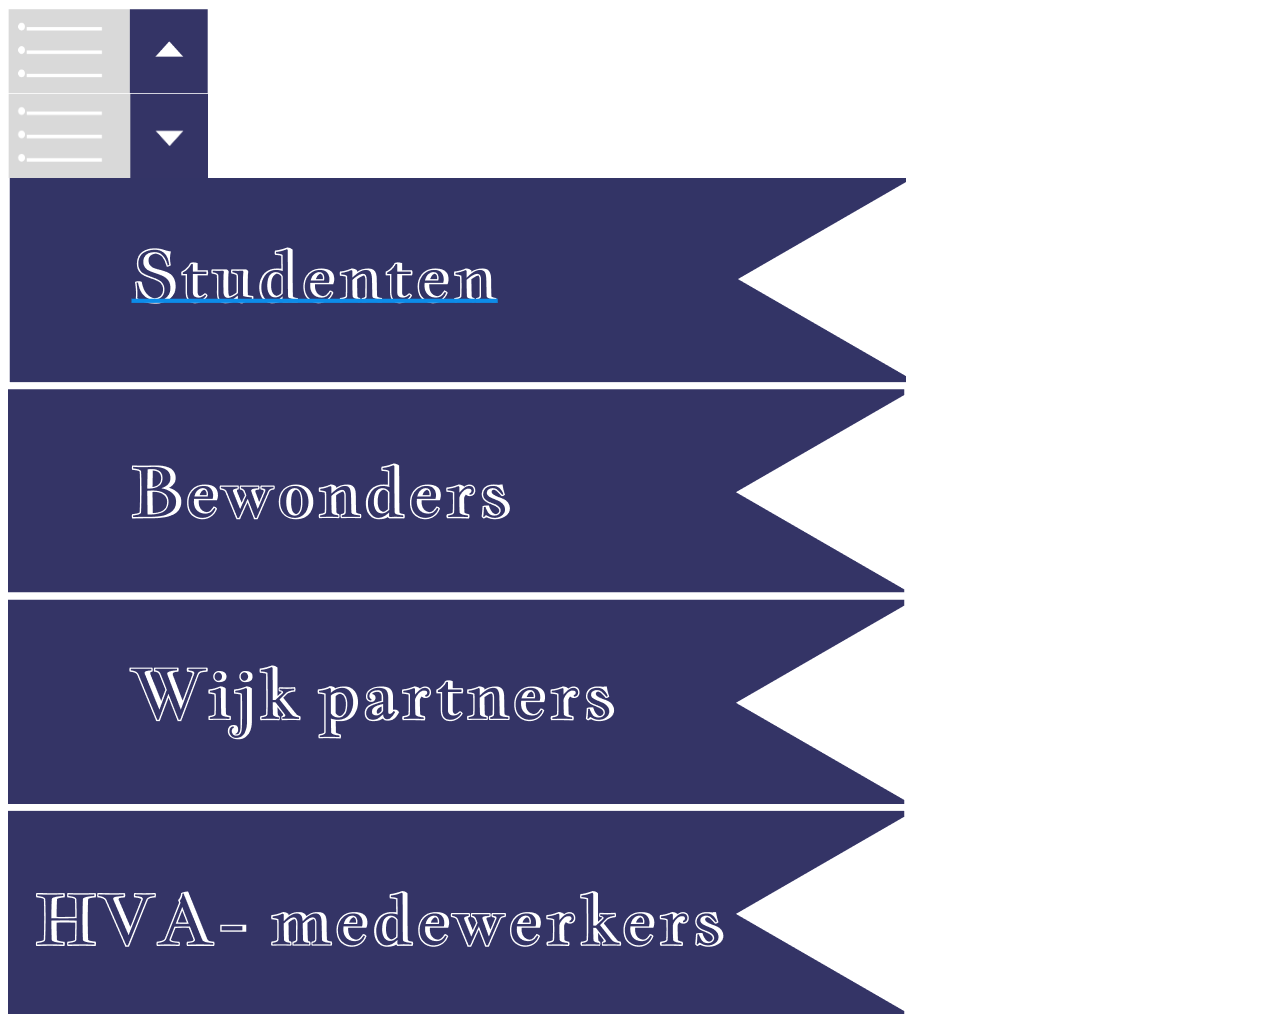
<file: filter-knop.html>
<!DOCTYPE html>
<html lang="en">
<head>
    <meta charset="UTF-8">
    <meta name="viewport" content="width=device-width, initial-scale=1.0">
    <title>Filterknop</title>
    <link rel="stylesheet" href="filter-knop.css">
</head>
<body>
    <img class="button-before" src="docs/scherm­afbeelding_before.png" alt="">
    <img class="button-after" src="docs/scherm­afbeelding_after.png" alt="">
    <img class="flag-students" src="docs/scherm­afbeelding_studenten.png" alt="">
    <img class="flag-residents" src="docs/scherm­afbeelding_bewoners.png .png" alt="">
    <img class="flag-neighborhood-partners" src="docs/scherm­afbeelding_wijkpartners.png" alt="">
    <img class="flag-hva-employees" src="docs/scherm­afbeelding_hvamedewerkers.png" alt="">
</body>
</html>
</file>
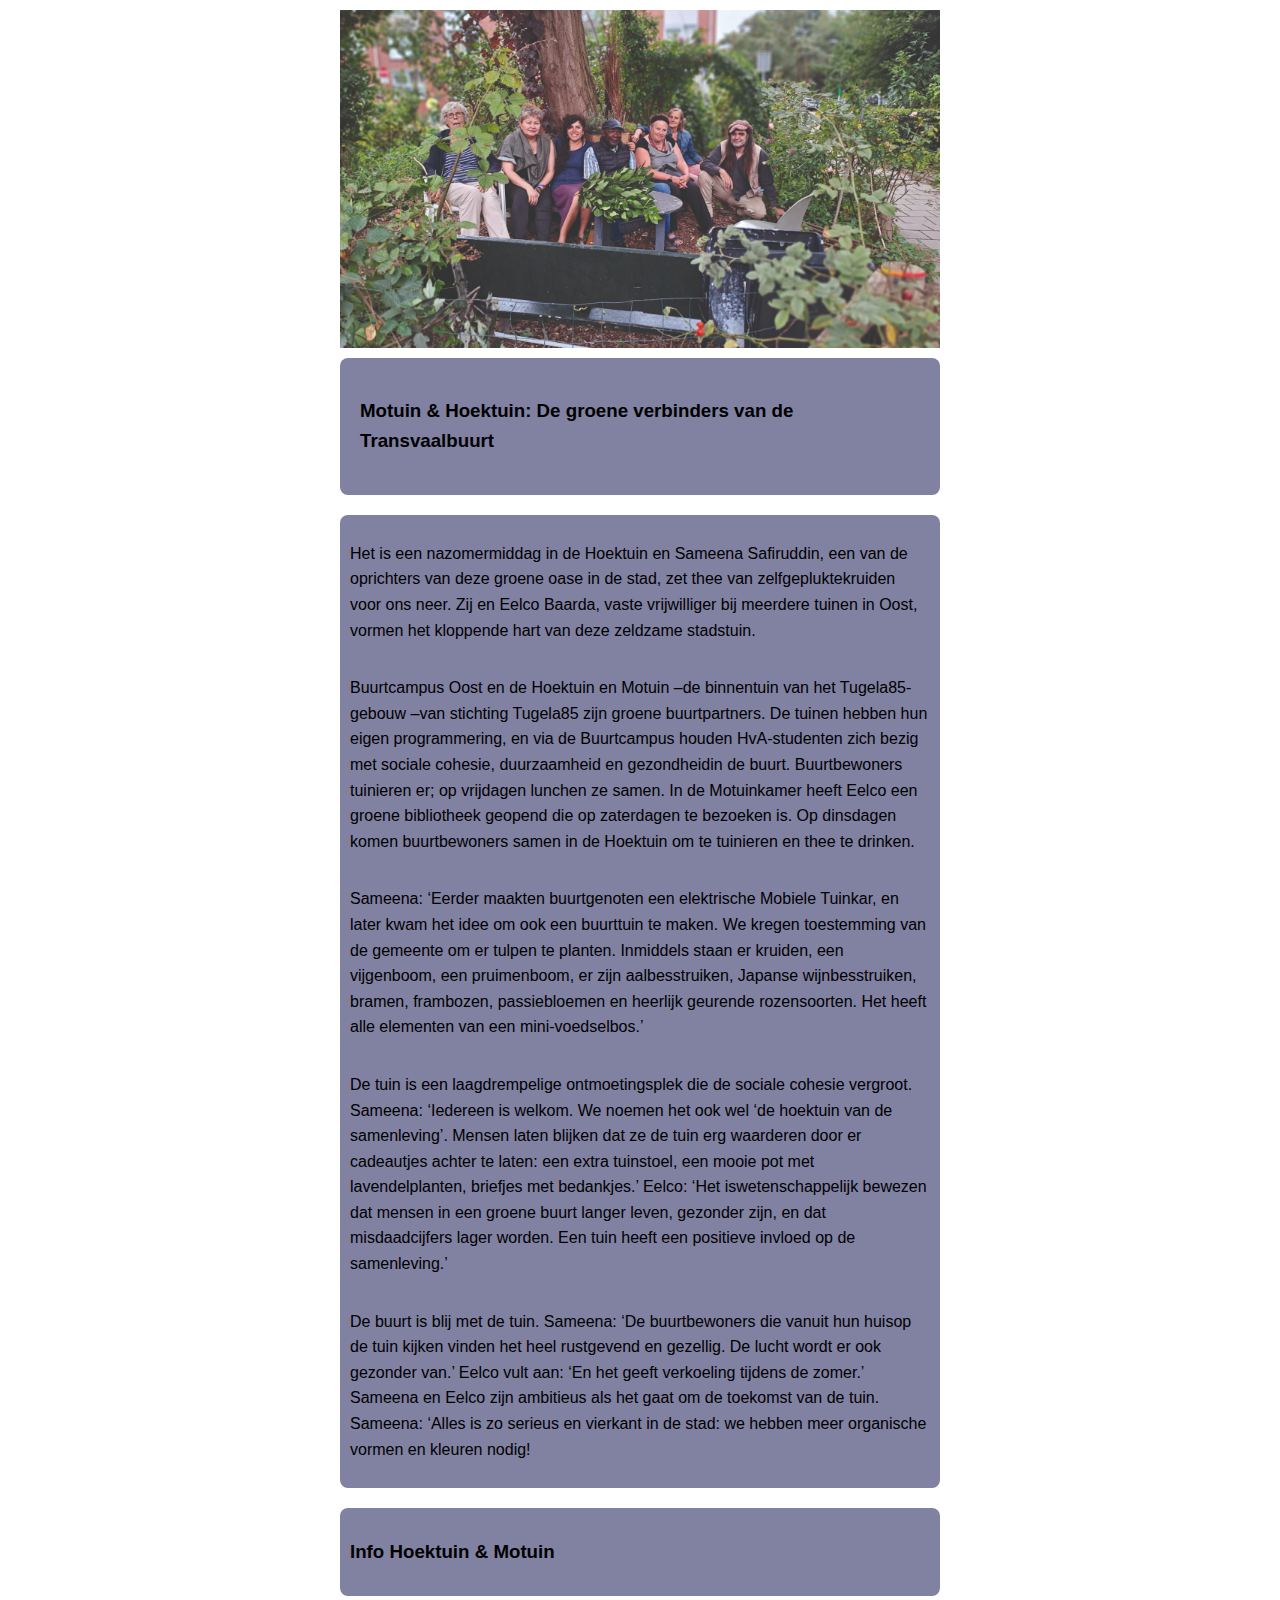
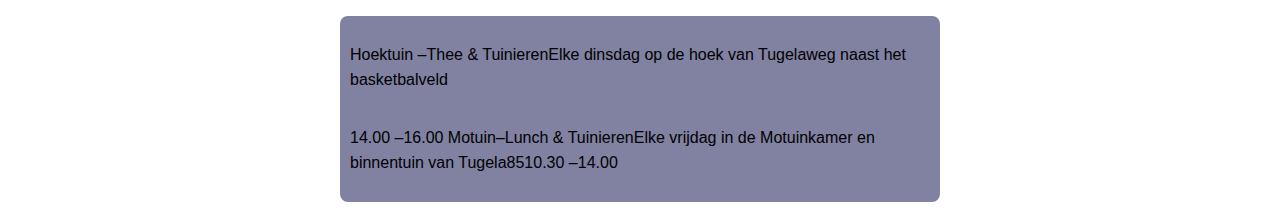
<file: mo-tuin.html>
<!DOCTYPE html>
<html lang="en">
<head>
    <meta charset="UTF-8">
    <meta name="viewport" content="width=device-width, initial-scale=1.0">
    <title>Motuin en Hoektuin</title>
    <link rel="stylesheet" href="https://webtins.github.io/look-and-feel-styleguide/styleguide-buurtcampuskrant.css">
    <link rel="stylesheet" href="styles/stylesheet.css">
</head>
<body>
    <div class="img-motuin">
        <img src="img/08871cee-d32b-4d8d-8a6c-2e7a5c34e796.JPG" alt="">
    </div>

    <div class="motuin-hoektuin">
        <h3>Motuin & Hoektuin: De groene verbinders van de Transvaalbuurt</h3>
    </div>

    <section class="section-motuin">
        <p>Het is een nazomermiddag in de Hoektuin en Sameena Safiruddin, een van de oprichters van deze groene oase in de stad, zet thee van zelfgepluktekruiden voor ons neer. Zij en Eelco Baarda, vaste vrijwilliger bij meerdere tuinen in Oost, vormen het kloppende hart van deze zeldzame stadstuin.</p>
        
        <p>Buurtcampus Oost en de Hoektuin en Motuin –de binnentuin van het Tugela85-gebouw –van stichting Tugela85 zijn groene buurtpartners. De tuinen hebben hun eigen programmering, en via de Buurtcampus houden HvA-studenten zich bezig met sociale cohesie, duurzaamheid en gezondheidin de buurt. Buurtbewoners tuinieren er; op vrijdagen lunchen ze samen. In de Motuinkamer heeft Eelco een groene bibliotheek geopend die op zaterdagen te bezoeken is. Op dinsdagen komen buurtbewoners samen in de Hoektuin om te tuinieren en thee te drinken.</p>

        <p>Sameena: ‘Eerder maakten buurtgenoten een elektrische Mobiele Tuinkar, en later kwam het idee om ook een buurttuin te maken. We kregen toestemming van de gemeente om er tulpen te planten. Inmiddels staan er kruiden, een vijgenboom, een pruimenboom, er zijn aalbesstruiken, Japanse wijnbesstruiken, bramen, frambozen, passiebloemen en heerlijk geurende rozensoorten. Het heeft alle elementen van een mini-voedselbos.’</p>

        <p>De tuin is een laagdrempelige ontmoetingsplek die de sociale cohesie vergroot. Sameena: ‘Iedereen is welkom. We noemen het ook wel ‘de hoektuin van de samenleving’. Mensen laten blijken dat ze de tuin erg waarderen door er cadeautjes achter te laten: een extra tuinstoel, een mooie pot met lavendelplanten, briefjes met bedankjes.’ Eelco: ‘Het iswetenschappelijk bewezen dat mensen in een groene buurt langer leven, gezonder zijn, en dat misdaadcijfers lager worden. Een tuin heeft een positieve invloed op de samenleving.’</p>

        <p>De buurt is blij met de tuin. Sameena: ‘De buurtbewoners die vanuit hun huisop de tuin kijken vinden het heel rustgevend en gezellig. De lucht wordt er ook gezonder van.’ Eelco vult aan: ‘En het geeft verkoeling tijdens de zomer.’ Sameena en Eelco zijn ambitieus als het gaat om de toekomst van de tuin. Sameena: ‘Alles is zo serieus en vierkant in de stad: we hebben meer organische vormen en kleuren nodig!</p>
    </section>

    <section class="info-motuin">
        <h3>Info Hoektuin & Motuin</h3>
    </section>

    <section class="thee-tuinieren">
        <p>Hoektuin –Thee & TuinierenElke dinsdag op de hoek van Tugelaweg naast het basketbalveld</p>
        <p>14.00 –16.00 Motuin–Lunch & TuinierenElke vrijdag in de Motuinkamer en binnentuin van Tugela8510.30 –14.00</p>
    </section>
</body>
</html>
</file>
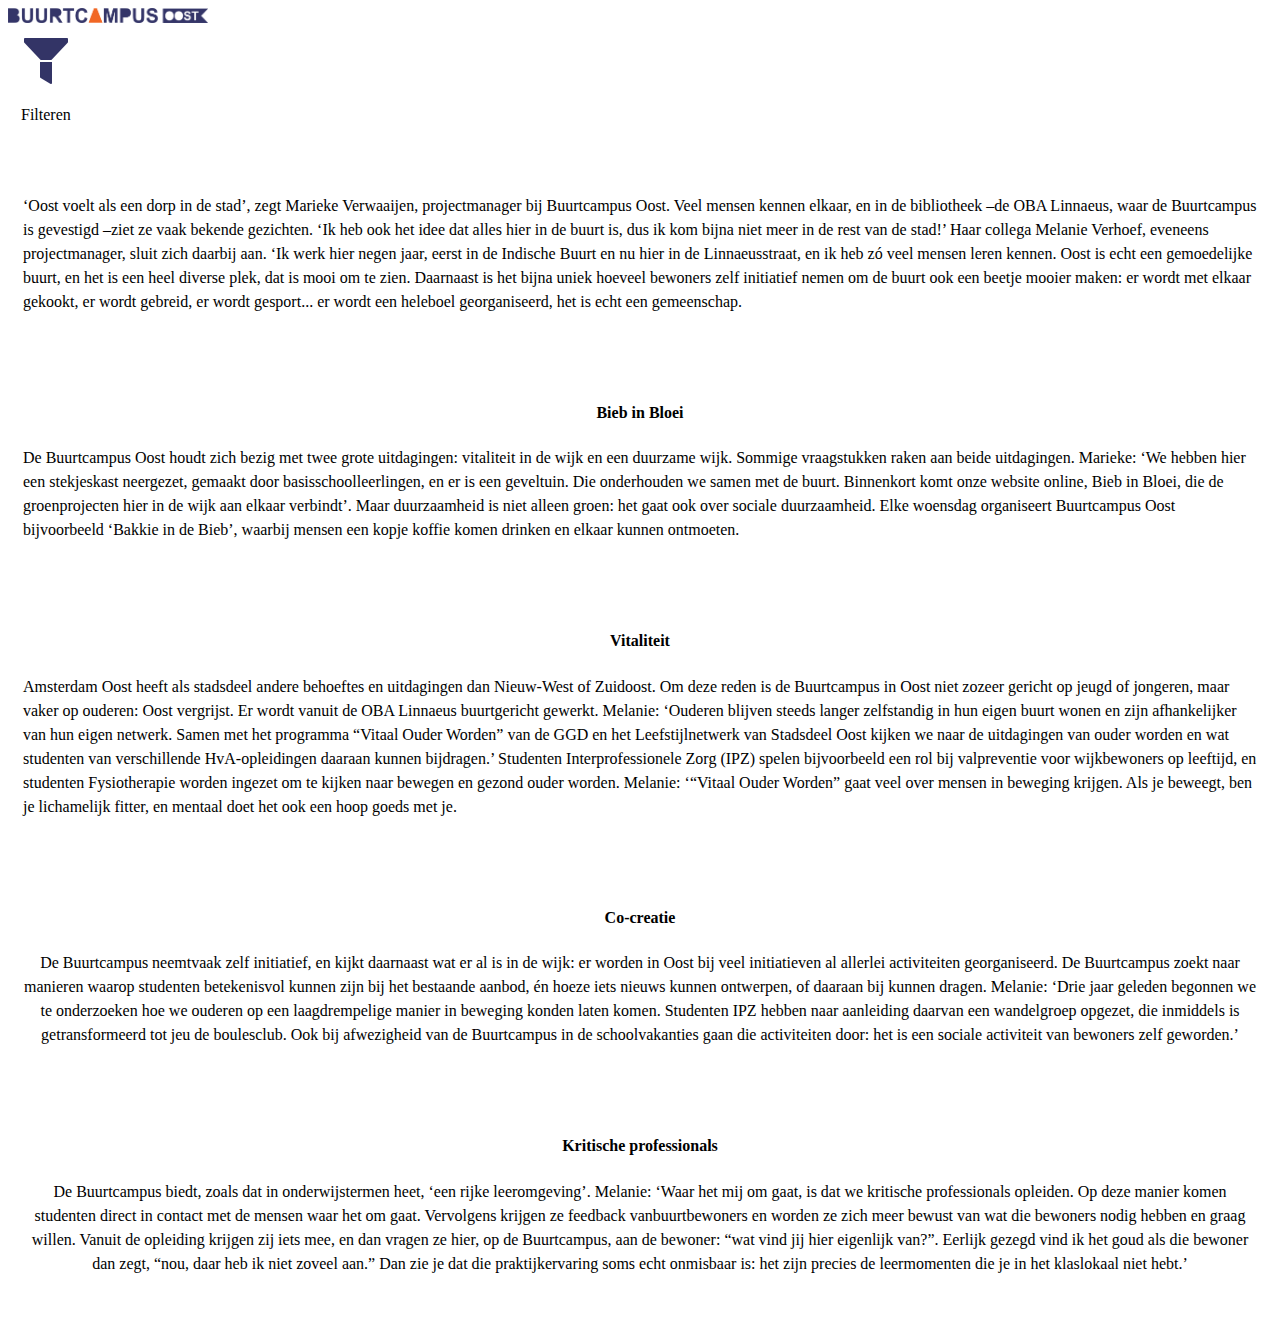
<file: oost.html>
<!DOCTYPE html>
<html lang="en">
<head>
    <meta charset="UTF-8">
    <meta name="viewport" content="width=device-width, initial-scale=1.0">
    <title>Oost</title>
    <link rel="stylesheet" href="https://webtins.github.io/look-and-feel-styleguide/styleguide-buurtcampuskrant.css">
    <link rel="stylesheet" href="styles/stylesheet.css">
    <script src="./scrips/script.js" defer></script>
</head>
<body>
    <header>
        <img class="logo-oost" src="logo's/Lang_Oost.png" alt="oost logo">
    </header>
        <section class="flag-section">
            <button class="flag-btn">
                <img src="img/icons8-filter-50.png" alt="filter knop">      
            </button>
            <p>Filteren</p>
            <div class="target-group">
                <img class="filter-students-button" src="img/Scherm­afbeelding 2025-12-11 om 21.40.51.png" alt="">
                <img class="filter-residents-button" src="img/Scherm­afbeelding 2025-12-11 om 21.15.49.png" alt="">
                <img class="filter-partners-button" src="img/Scherm­afbeelding 2025-12-11 om 21.15.55.png" alt="">
                <img class="filter-colleague-button" src="img/Scherm­afbeelding 2025-12-11 om 21.16.02.png" alt="">
            </div>
        </section>

        <section class="section-news">
            <article class="intro-oost filter-residents">
                <p>‘Oost voelt als een dorp in de stad’, zegt Marieke Verwaaijen, projectmanager bij Buurtcampus Oost. Veel mensen kennen elkaar, en in de bibliotheek –de OBA Linnaeus, waar de Buurtcampus is gevestigd –ziet ze vaak bekende gezichten. ‘Ik heb ook het idee dat alles hier in de buurt is, dus ik kom bijna niet meer in de rest van de stad!’ Haar collega Melanie Verhoef, eveneens projectmanager, sluit zich daarbij aan. ‘Ik werk hier negen jaar, eerst in de Indische Buurt en nu hier in de Linnaeusstraat, en ik heb zó veel mensen leren kennen. Oost is echt een gemoedelijke buurt, en het is een heel diverse plek, dat is mooi om te zien. Daarnaast is het bijna uniek hoeveel bewoners zelf initiatief nemen om de buurt ook een beetje mooier maken: er wordt met elkaar gekookt, er wordt gebreid, er wordt gesport... er wordt een heleboel georganiseerd, het is echt een gemeenschap.</p>
            </article>

            <article class="bieb-in-bloei filter-partners">
                <h4>Bieb in Bloei</h4>
                <p>De Buurtcampus Oost houdt zich bezig met twee grote uitdagingen: vitaliteit in de wijk en een duurzame wijk. Sommige vraagstukken raken aan beide uitdagingen. Marieke: ‘We hebben hier een stekjeskast neergezet, gemaakt door basisschoolleerlingen, en er is een geveltuin. Die onderhouden we samen met de buurt. Binnenkort komt onze website online, Bieb in Bloei, die de groenprojecten hier in de wijk aan elkaar verbindt’. Maar duurzaamheid is niet alleen groen: het gaat ook over sociale duurzaamheid. Elke woensdag organiseert Buurtcampus Oost bijvoorbeeld ‘Bakkie in de Bieb’, waarbij mensen een kopje koffie komen drinken en elkaar kunnen ontmoeten.</p>
            </article>

            <article class="vitaliteit-oost filter-colleague">
                <h4>Vitaliteit</h4>
                <p>Amsterdam Oost heeft als stadsdeel andere behoeftes en uitdagingen dan Nieuw-West of Zuidoost. Om deze reden is de Buurtcampus in Oost niet zozeer gericht op jeugd of jongeren, maar vaker op ouderen: Oost vergrijst. Er wordt vanuit de OBA Linnaeus buurtgericht gewerkt. Melanie: ‘Ouderen blijven steeds langer zelfstandig in hun eigen buurt wonen en zijn afhankelijker van hun eigen netwerk. Samen met het programma “Vitaal Ouder Worden” van de GGD en het Leefstijlnetwerk van Stadsdeel Oost kijken we naar de uitdagingen van ouder worden en wat studenten van verschillende HvA-opleidingen daaraan kunnen bijdragen.’ Studenten Interprofessionele Zorg (IPZ) spelen bijvoorbeeld een rol bij valpreventie voor wijkbewoners op leeftijd, en studenten Fysiotherapie worden ingezet om te kijken naar bewegen en gezond ouder worden. Melanie: ‘“Vitaal Ouder Worden” gaat veel over mensen in beweging krijgen. Als je beweegt, ben je lichamelijk fitter, en mentaal doet het ook een hoop goeds met je.</p>
            </article>

            <article class="co-creatie-oost filter-students">
                <h4>Co-creatie</h4>
                <p>De Buurtcampus neemtvaak zelf initiatief, en kijkt daarnaast wat er al is in de wijk: er worden in Oost bij veel initiatieven al allerlei activiteiten georganiseerd. De Buurtcampus zoekt naar manieren waarop studenten betekenisvol kunnen zijn bij het bestaande aanbod, én hoeze iets nieuws kunnen ontwerpen, of daaraan bij kunnen dragen. Melanie: ‘Drie jaar geleden begonnen we te onderzoeken hoe we ouderen op een laagdrempelige manier in beweging konden laten komen. Studenten IPZ hebben naar aanleiding daarvan een wandelgroep opgezet, die inmiddels is getransformeerd tot jeu de boulesclub. Ook bij afwezigheid van de Buurtcampus in de schoolvakanties gaan die activiteiten door: het is een sociale activiteit van bewoners zelf geworden.’</p>
            </article>

            <article class="kritische-professionals-oost filter-partners">
                <h4>Kritische professionals</h4>
                <p>De Buurtcampus biedt, zoals dat in onderwijstermen heet, ‘een rijke leeromgeving’. Melanie: ‘Waar het mij om gaat, is dat we kritische professionals opleiden. Op deze manier komen studenten direct in contact met de mensen waar het om gaat. Vervolgens krijgen ze feedback vanbuurtbewoners en worden ze zich meer bewust van wat die bewoners nodig hebben en graag willen. Vanuit de opleiding krijgen zij iets mee, en dan vragen ze hier, op de Buurtcampus, aan de bewoner: “wat vind jij hier eigenlijk van?”. Eerlijk gezegd vind ik het goud als die bewoner dan zegt, “nou, daar heb ik niet zoveel aan.” Dan zie je dat die praktijkervaring soms echt onmisbaar is: het zijn precies de leermomenten die je in het klaslokaal niet hebt.’</p>
            </article>
        </section>
</body>
</html>
</file>
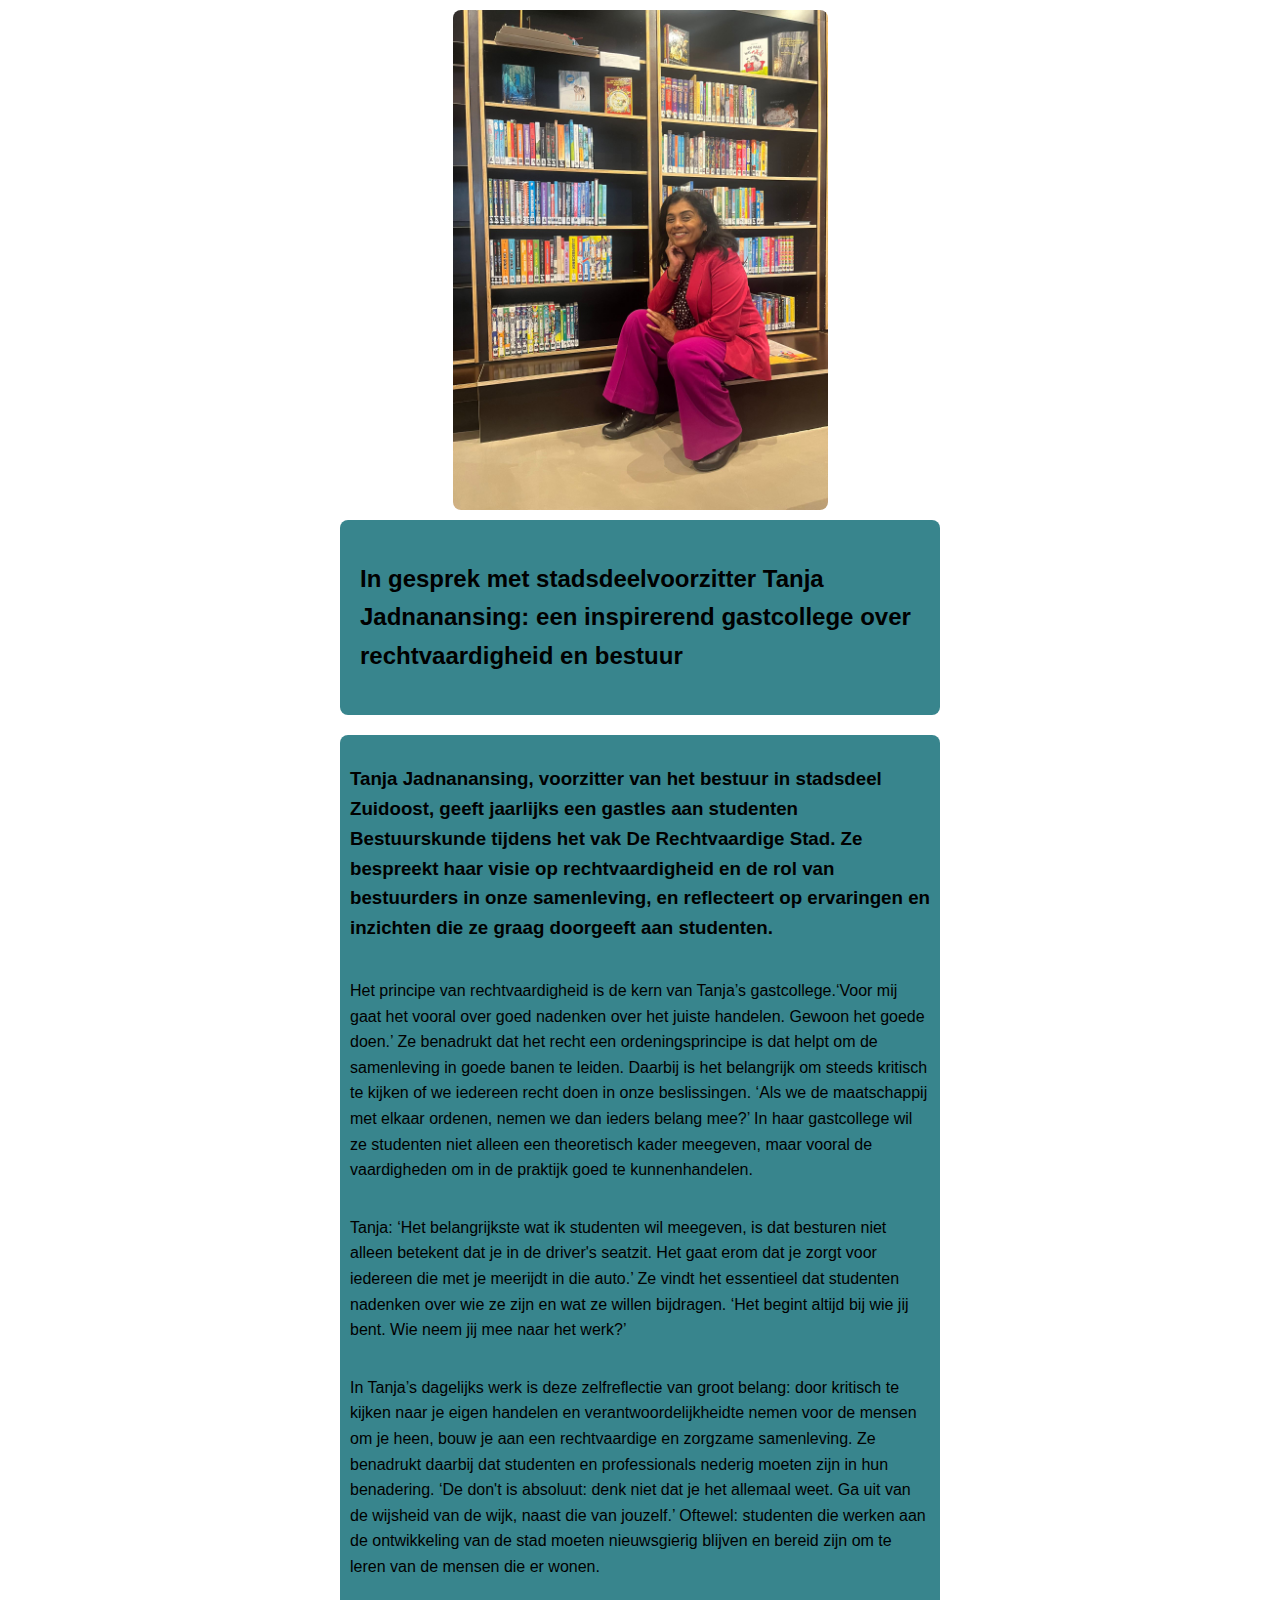
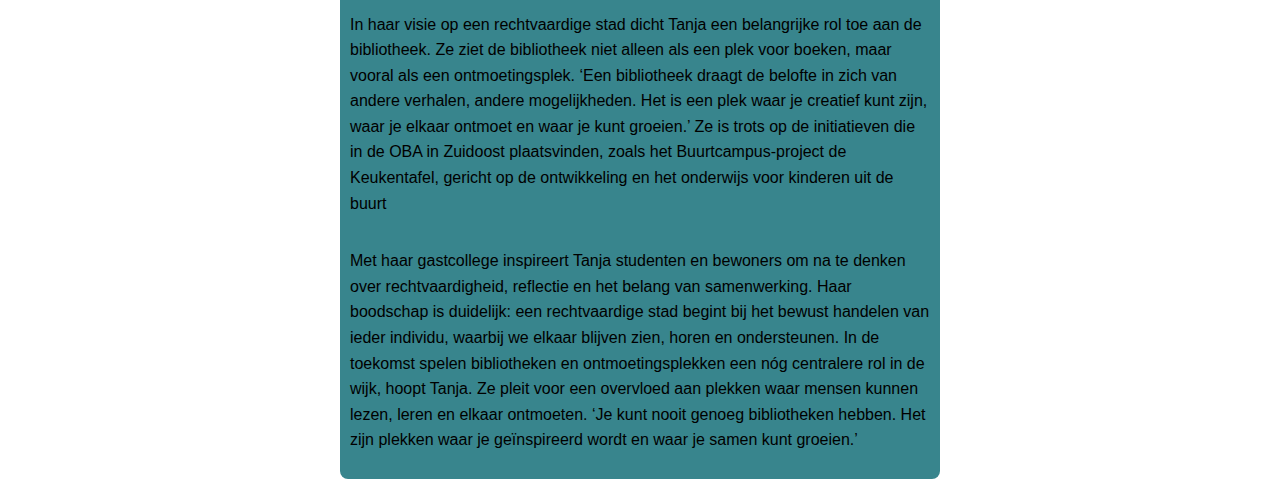
<file: tanja.html>
<!DOCTYPE html>
<html lang="en">
<head>
    <meta charset="UTF-8">
    <meta name="viewport" content="width=device-width, initial-scale=1.0">
    <title>Standsdeelvoorzitter</title>
    <link rel="stylesheet" href="https://webtins.github.io/look-and-feel-styleguide/styleguide-buurtcampuskrant.css">
    <link rel="stylesheet" href="styles/stylesheet.css">
</head>
<body>
    <div class="img-tanja">
        <img src="img/IMG-20241009-WA0020.jpg" alt="">
    </div>
    <div class="stadsdeel-voorzitter">
        <h2>In gesprek met stadsdeelvoorzitter Tanja Jadnanansing: een inspirerend gastcollege over rechtvaardigheid en bestuur</h2>
    </div>


    <section class="section-tanja">
        <h3>Tanja Jadnanansing, voorzitter van het bestuur in stadsdeel Zuidoost, geeft jaarlijks een gastles aan studenten Bestuurskunde tijdens het vak De Rechtvaardige Stad. Ze bespreekt haar visie op rechtvaardigheid en de rol van bestuurders in onze samenleving, en reflecteert op ervaringen en inzichten die ze graag doorgeeft aan studenten.</h3>
        
        <p>Het principe van rechtvaardigheid is de kern van Tanja’s gastcollege.‘Voor mij gaat het vooral over goed nadenken over het juiste handelen. Gewoon het goede doen.’ Ze benadrukt dat het recht een ordeningsprincipe is dat helpt om de samenleving in goede banen te leiden. Daarbij is het belangrijk om steeds kritisch te kijken of we iedereen recht doen in onze beslissingen. ‘Als we de maatschappij met elkaar ordenen, nemen we dan ieders belang mee?’ In haar gastcollege wil ze studenten niet alleen een theoretisch kader meegeven, maar vooral de vaardigheden om in de praktijk goed te kunnenhandelen.</p>

        <p>Tanja: ‘Het belangrijkste wat ik studenten wil meegeven, is dat besturen niet alleen betekent dat je in de driver's seatzit. Het gaat erom dat je zorgt voor iedereen die met je meerijdt in die auto.’ Ze vindt het essentieel dat studenten nadenken over wie ze zijn en wat ze willen bijdragen. ‘Het begint altijd bij wie jij bent. Wie neem jij mee naar het werk?’</p>

        <p>In Tanja’s dagelijks werk is deze zelfreflectie van groot belang: door kritisch te kijken naar je eigen handelen en verantwoordelijkheidte nemen voor de mensen om je heen, bouw je aan een rechtvaardige en zorgzame samenleving. Ze benadrukt daarbij dat studenten en professionals nederig moeten zijn in hun benadering. ‘De don't is absoluut: denk niet dat je het allemaal weet. Ga uit van de wijsheid van de wijk, naast die van jouzelf.’ Oftewel: studenten die werken aan de ontwikkeling van de stad moeten nieuwsgierig blijven en bereid zijn om te leren van de mensen die er wonen.</p>

        <p>In haar visie op een rechtvaardige stad dicht Tanja een belangrijke rol toe aan de bibliotheek. Ze ziet de bibliotheek niet alleen als een plek voor boeken, maar vooral als een ontmoetingsplek. ‘Een bibliotheek draagt de belofte in zich van andere verhalen, andere mogelijkheden. Het is een plek waar je creatief kunt zijn, waar je elkaar ontmoet en waar je kunt groeien.’ Ze is trots op de initiatieven die in de OBA in Zuidoost plaatsvinden, zoals het Buurtcampus-project de Keukentafel, gericht op de ontwikkeling en het onderwijs voor kinderen uit de buurt</p>

        <p>Met haar gastcollege inspireert Tanja studenten en bewoners om na te denken over rechtvaardigheid, reflectie en het belang van samenwerking. Haar boodschap is duidelijk: een rechtvaardige stad begint bij het bewust handelen van ieder individu, waarbij we elkaar blijven zien, horen en ondersteunen. In de toekomst spelen bibliotheken en ontmoetingsplekken een nóg centralere rol in de wijk, hoopt Tanja. Ze pleit voor een overvloed aan plekken waar mensen kunnen lezen, leren en elkaar ontmoeten. ‘Je kunt nooit genoeg bibliotheken hebben. Het zijn plekken waar je geïnspireerd wordt en waar je samen kunt groeien.’</p>
    </section>
</body>
</html>
</file>
<file: filter-knop.css>
.button-before{
    display: block;
    width: 200px;
    height: auto;
}

.button-after{
    display: block;
    width: 200px;
    height: auto;
}
</file>
<file: styles/stylesheet.css>
* {
    box-sizing: border-box;
}
body{
    background-color: #ffffff;
}
.header-theme-krant{
    display: flex;
    justify-content: center;
    align-items: center;
    font-family: Jacques Francois Shadow !important;

    .alg-logo{
    display: flex;
    justify-content: center;
    align-items: center;
    width: 200px;
    }
}

main .algemeene-info{
    display: grid;
    grid-template-columns: repeat(10, 1fr);
    grid-template-rows: repeat(10, 1fr);
    grid-column-gap: 0px;
    grid-row-gap: 0px;
}

.img-voorpagina{
    display: flex;
    flex-direction: column; 
    jus
}
video{
    display: flex;
    flex-direction: column;
    max-width: 100%;
    margin: 10px auto;
    padding: 0px;
    border: 1px solid var(--steenGrijs);
    border-radius: 8px;
    box-shadow: 0.2px 6px rgba(0, 0, 0, 0,1);
}
.latest-news{
    margin: 40px auto;
    padding: 20px;
    border: 1px solid var(--torenOranje);
    border-radius: 8px;
    box-shadow: 0.2px 6px rgba(0, 0, 0, 0,1);
    max-width: 300px;
    background-color: var(--torenOranje);
    text-align: center;
}

.small-article-tanja{
    grid-area: 8 / 1 / 9 / 11;
    max-width: 800px;
    margin: 40px auto;
    background-color: var(--zee);
    padding: 30px;
    border: 1px solid var(--steenGrijs);
    border-radius: 8px;
    box-shadow: 0.2px 6px rgba(0, 0, 0, 0,1);
    line-height: 1.6;
    font-size: 1rem;
}
.small-article-motuin{
    grid-area: 8 / 1 / 9 / 11;
    max-width: 800px;
    margin: 40px auto;
    background-color: var(--paarsBlauw);
    padding: 30px;
    border: 1px solid var(--steenGrijs);
    border-radius: 8px;
    box-shadow: 0.2px 6px rgba(0, 0, 0, 0,1);
    line-height: 1.6;
    font-size: 1rem;
}
.small-article-hva{
    grid-area: 8 / 1 / 9 / 11;
    max-width: 800px;
    margin: 40px auto;
    background-color: var(--steenGrijs);
    padding: 30px;
    border: 1px solid var(--steenGrijs);
    border-radius: 8px;
    box-shadow: 0.2px 6px rgba(0, 0, 0, 0,1);
    line-height: 1.6;
    font-size: 1rem;
}
.small-article-physio{
    grid-area: 8 / 1 / 9 / 11;
    max-width: 800px;
    margin: 40px auto;
    background-color: var(--steenGrijs);
    padding: 30px;
    border: 1px solid var(--steenGrijs);
    border-radius: 8px;
    box-shadow: 0.2px 6px rgba(0, 0, 0, 0,1);
    line-height: 1.6;
    font-size: 1rem;
}
.small-article-subsidy{
    grid-area: 8 / 1 / 9 / 11;
    max-width: 800px;
    margin: 40px auto;
    background-color: var(--steenGrijs);
    padding: 30px;
    border: 1px solid var(--steenGrijs);
    border-radius: 8px;
    box-shadow: 0.2px 6px rgba(0, 0, 0, 0,1);
    line-height: 1.6;
    font-size: 1rem;
}
.small-article-geuzenveld{ 
    grid-area: 8 / 1 / 9 / 11;
    max-width: 800px;
    margin: 40px auto;
    background-color: var(--mosGroen);
    padding: 30px;
    border: 1px solid var(--steenGrijs);
    border-radius: 8px;
    box-shadow: 0.2px 6px rgba(0, 0, 0, 0,1);
    line-height: 1.6;
    font-size: 1rem;
}
.small-article-home-flats{ 
    grid-area: 8 / 1 / 9 / 11;
    max-width: 800px;
    margin: 40px auto;
    background-color: var(--steenGrijs);
    padding: 30px;
    border: 1px solid var(--steenGrijs);
    border-radius: 8px;
    box-shadow: 0.2px 6px rgba(0, 0, 0, 0,1);
    line-height: 1.6;
    font-size: 1rem;
    margin-bottom: 200px;
}

/* Cards */
.locations{
    margin: 40px auto;
    padding: 10px;
    border: 1px solid var(--torenOranje);
    border-radius: 8px;
    box-shadow: 0.2px 6px rgba(0, 0, 0, 0,1);
    max-width: 200px;
    background-color: var(--torenOranje);
    text-align: center;
}
.card-container {
    display: flex;
    justify-content: center;
    flex-wrap: wrap;
    margin-top: 5px;
}

.card-east {
    width: 325px;
    background-color: var(--paarsBlauw);
    border-radius: 8px;
    overflow: hidden;
    box-shadow: 0px 2px 4px rgba(0,0,0,0.2);
    margin: 20px;
}
.card-east img{
    width: 100%;
    height: auto;
}
.logo-card{
    max-width: 125px;
}
.card-new-west {
    width: 325px;
    background-color: var(--mosGroen);
    border-radius: 8px;
    overflow: hidden;
    box-shadow: 0px 2px 4px rgba(0,0,0,0.2);
    margin: 20px;
}
.card-new-west img{
    width: 100%;
    height: auto;
}
.card-south-east {
    width: 325px;
    background-color: var(--zee);
    border-radius: 8px;
    overflow: hidden;
    box-shadow: 0px 2px 4px rgba(0,0,0,0.2);
    margin: 20px;
}
.card-south-east img{
    width: 100%;
    height: auto;
}
.card-content {
    padding: 16px;
}
.card-content h3 {
    font-size: var(--font-size-h3);
    margin-bottom: 20px;
}
.locatie-text{
    text-decoration: none;
    color: var(--primaryAccent);
}


/* Footer  */

.footer{
    background: var(modder);
    color: var(--primaryAccent);
    padding: 40px;
    font-family: Arial, sans-serif;
}

.footer section{
    border: 2px solid var(--secondaryAccent);
    padding: 20px;
    margin-bottom: 30px;
}

.footer h2{
    margin-top: -20px;
    background: #001a4d;
    display: inline-block;
    padding: 0 10px;
    font-size: 1.4rem;
    font-weight: bold;
}

.archive-links{
    display: flex;
    flex-wrap: wrap;
    gap: 20px;
    margin-top: 15px;
}

/* Pagina Oost */
.logo-oost{
    display: flex;
    width: 200px;
}
.flag-section{
    margin: 10px;
    padding: 3px;
}

.flag-section p{
    text-align: justify;
}
.flag-btn{
    border: none;
    padding: 0;
    background: none;
}
.target-group{
    display: none;
    width: 150px;
    margin: 5px;
    padding: 1px;
}
.target-group img{
    width: 100%;
    height: auto;
}
.show{
    display: block !important;
}
.hide{
    display: none !important;
}
.intro-oost{
    line-height: 1.5;
    font-size: 1rem;
    border: 5px solid var(--paarsBlauw);
    border-radius: 8px;
    margin: 20px auto;
    padding: 15px
}
.bieb-in-bloei{
    line-height: 1.5;
    font-size: 1rem;
    border: 5px solid var(--paarsBlauw);
    border-radius: 8px;
    margin: 20px auto;
    padding: 15px
}
.bieb-in-bloei h4{
    text-align: center;
}
.vitaliteit-oost{
    line-height: 1.5;
    font-size: 1rem;
    border: 5px solid var(--paarsBlauw);
    border-radius: 8px;
    margin: 20px auto;
    padding: 15px
}
.vitaliteit-oost h4{
    text-align: center;
}
.co-creatie-oost{
    line-height: 1.5;
    font-size: 1rem;
    border: 5px solid var(--paarsBlauw);
    border-radius: 8px;
    margin: 20px auto;
    padding: 15px
}
.co-creatie-oost{
    text-align: center;
}
.kritische-professionals-oost{
    line-height: 1.5;
    font-size: 1rem;
    border: 5px solid var(--paarsBlauw);
    border-radius: 8px;
    margin: 20px auto;
    padding: 15px
}
.kritische-professionals-oost{
    text-align: center;
}
/* pagina tanja */
.img-tanja img{
    display: flex;
    flex-direction: column;
    max-width: 375px;
    margin: 10px auto;
    border: 10px solid var(--zee);
    border-radius: 8px;
}
.stadsdeel-voorzitter{
    display: flex;
    flex-direction: row;
    max-width: 600px;
    margin: 10px auto;
    padding: 20px;
    border: 5px solid var(--zee);
    border-radius: 8px;
    line-height: 1.6;
    font-size: 16px;
    background-color: #38858D;
    font-family: Arial, Helvetica, sans-serif !important;
}
.section-tanja{
    font-family: Arial, Helvetica, sans-serif !important;
    display: flex;
    flex-direction: column;
    margin: 20px auto;
    padding: 10px;
    line-height: 1.6;
    font-size: 16px;
    max-width: 600px;
    border: 5px solid var(--zee);
    border-radius: 8px;
    background-color: #38858D;
}

/* pagina Motuin en Hoektuin */
.img-motuin{
    display: flex;
    flex-direction: column;
    max-width: 600px;
    margin: 10px auto;
    border: 10px solid var(--paarsBlauw);
    border-radius: 8px
}

.motuin-hoektuin{
    display: flex;
    flex-direction: row;
    max-width: 600px;
    margin: 10px auto;
    padding: 20px;
    border: 5px solid var(--paarsBlauw);
    border-radius: 8px;
    line-height: 1.6;
    font-size: 16px;
    background-color: #8181A2;
    font-family: Arial, Helvetica, sans-serif !important;
}

.section-motuin{
    font-family: Arial, Helvetica, sans-serif !important;
    display: flex;
    flex-direction: column;
    margin: 20px auto;
    padding: 10px;
    line-height: 1.6;
    font-size: 16px;
    max-width: 600px;
    border: 5px solid var(--paarsBlauw);
    border-radius: 8px;
    background-color: #8181A2;
}
.info-motuin{
    font-family: Arial, Helvetica, sans-serif !important;
    display: flex;
    flex-direction: column;
    margin: 20px auto;
    padding: 10px;
    line-height: 1.6;
    font-size: 16px;
    max-width: 600px;
    border: 5px solid var(--paarsBlauw);
    border-radius: 8px;
    background-color: #8181A2;
}
.thee-tuinieren{
    font-family: Arial, Helvetica, sans-serif !important;
    display: flex;
    flex-direction: column;
    margin: 20px auto;
    padding: 10px;
    line-height: 1.6;
    font-size: 16px;
    max-width: 600px;
    border: 5px solid var(--paarsBlauw);
    border-radius: 8px;
    background-color: #8181A2;
}

/* OBA en HVA */
.img-oba-hva{
    display: flex;
    flex-direction: column;
    max-width: 600px;
    margin: 10px auto;
    border: 20px solid var(--steenGrijs);
    border-radius: 8px
}

.oba-hva{
    display: flex;
    flex-direction: row;
    max-width: 600px;
    margin: 10px auto;
    padding: 20px;
    border: 5px solid #9D9891;
    border-radius: 8px;
    line-height: 1.6;
    font-size: 16px;
    background-color: var(--steenGrijs);
    font-family: Arial, Helvetica, sans-serif !important;
}

.section-oba-hva{
    font-family: Arial, Helvetica, sans-serif !important;
    display: flex;
    flex-direction: column;
    margin: 20px auto;
    padding: 10px;
    line-height: 1.6;
    font-size: 16px;
    max-width: 600px;
    border: 5px solid #9D9891;
    border-radius: 8px;
    background-color: var(--steenGrijs);
}

/* pagina fysio */

.img-fysio{
    display: flex;
    flex-direction: column;
    max-width: 600px;
    margin: 10px auto;
    border: 20px solid var(--steenGrijs);
    border-radius: 8px
}

.fysio-title{
    display: flex;
    flex-direction: row;
    max-width: 600px;
    margin: 10px auto;
    padding: 20px;
    border: 5px solid #9D9891;
    border-radius: 8px;
    line-height: 1.6;
    font-size: 16px;
    background-color: var(--steenGrijs);
    font-family: Arial, Helvetica, sans-serif !important;
}

.section-fysio{
    display: flex;
    flex-direction: column;
    max-width: 700px;
    margin: 10px auto;
    margin-bottom: 80px;
    margin-top: 50px;
    padding: 20px;
    border: 5px solid #9D9891;
    border-radius: 8px;
    line-height: 1.6;
    font-size: 16px;
    background-color: var(--steenGrijs);
    font-family: Arial, Helvetica, sans-serif !important;
}

.section-tips-docenten{
    display: flex;
    flex-direction: column;
    max-width: 700px;
    margin: 10px auto;
    padding: 10px;
    border: 5px solid #9D9891;
    border-radius: 8px;
    line-height: 1.6;
    font-size: 16px;
    background-color: var(--steenGrijs);
    font-family: Arial, Helvetica, sans-serif !important;
}

.section-tips-docenten h4{
    text-align: center;
}

/* meerjaren subsidie */
.img-meerjaren-subsidie{
    display: flex;
    flex-direction: column;
    max-width: 600px;
    margin: 10px auto;
    border: 10px solid var(--steenGrijs);
    border-radius: 8px
}

.meerjaren-subsidie-title{
    display: flex;
    flex-direction: row;
    max-width: 300px;
    margin: 10px auto;
    padding: 5px;
    border: 5px solid #9D9891;
    border-radius: 8px;
    line-height: 1.6;
    font-size: 16px;
    background-color: var(--steenGrijs);
    font-family: Arial, Helvetica, sans-serif !important;
}
.meerjaren-subsidie-title h3{
    text-align: center;
}

.section-hva-meerjaren-subsidie{
    display: flex;
    flex-direction: column;
    max-width: 800px;
    margin: 10px auto;
    padding: 5px;
    border: 5px solid #9D9891;
    border-radius: 8px;
    line-height: 1.6;
    font-size: 16px;
    background-color: var(--steenGrijs);
    font-family: Arial, Helvetica, sans-serif !important;
}

.section-zes-jaar-subsidie{
    display: flex;
    flex-direction: column;
    max-width: 800px;
    margin: 10px auto;
    padding: 5px;
    border: 5px solid #9D9891;
    border-radius: 8px;
    line-height: 1.6;
    font-size: 16px;
    background-color: var(--steenGrijs);
    font-family: Arial, Helvetica, sans-serif !important;
}
</file>
